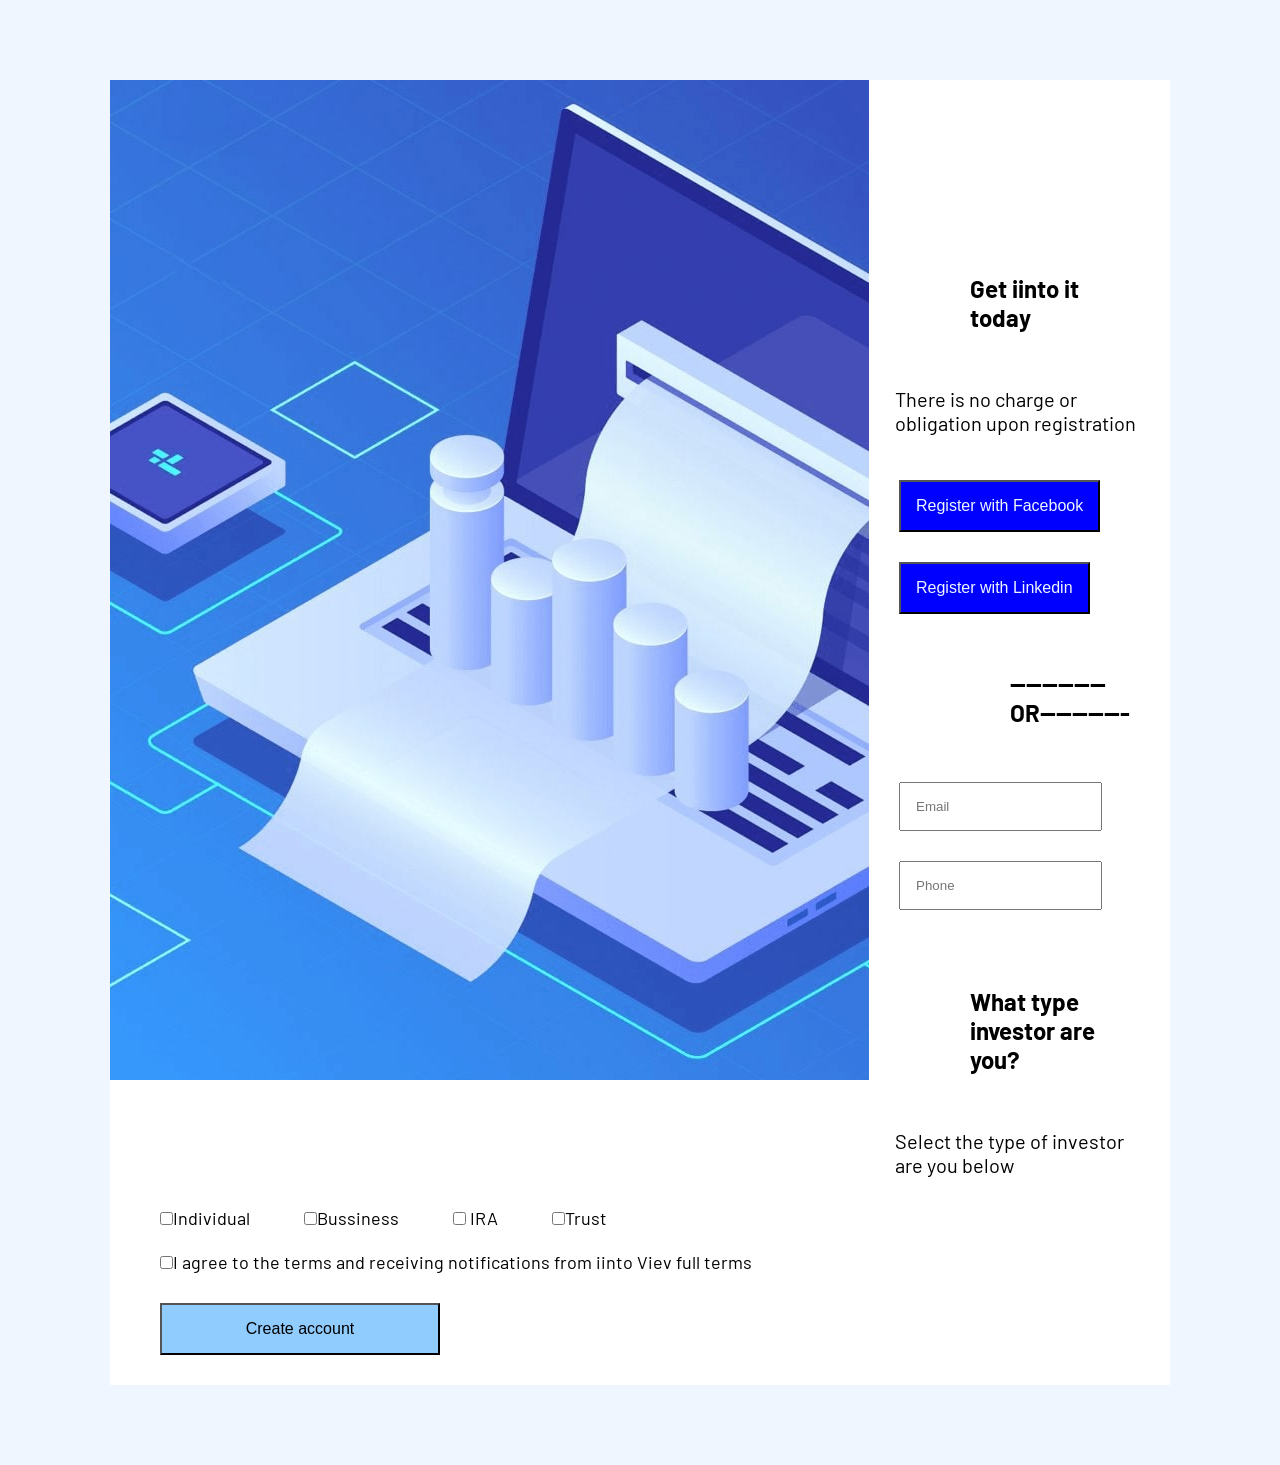
<file: homework/index.html>
<!DOCTYPE html>
<html lang="en">

<head>
    <meta charset="UTF-8">
    <meta http-equiv="X-UA-Compatible" content="IE=edge">
    <meta name="viewport" content="width=device-width, initial-scale=1.0">
    <link rel="preconnect" href="https://fonts.googleapis.com">
    <link rel="preconnect" href="https://fonts.gstatic.com" crossorigin>
    <link href="https://fonts.googleapis.com/css2?family=Barlow&display=swap" rel="stylesheet">
    <title>Document</title>
    <link rel="stylesheet" href="assets/css/style.css">
</head>

<body>

    <div class="container">
        <class="card">
            <img src="images/bg.jpg" alt="Lolman" style="float:left">
            <svg xmlns="http://www.w3.org/2000/svg" alt="logo">
            </svg>
            <h1>Get iinto it today</h1>
            <form>
                <p class="intro">There is no charge or obligation upon registration</p>
            </form>

            <button type="button" class="btn">Register with Facebook</button>
            <button type="button" class="btn">Register with Linkedin</button>

            <h2>------------OR-----------</h2>
            <input type="text" class="mail" placeholder="Email">
            <input type="text" class="mail" placeholder="Phone"><br></br>
            <h3>What type investor are you?</h3>
            <p class="intro">Select the type of investor are you below</p>
            <form action="/action_page.php">
                <input type="checkbox" class="t1"><label for="">Individual</label>
                <input type="checkbox" class="t1"><label for="">Bussiness</label>
                <input type="checkbox" class="t1"><label for=""> IRA</label>
                <input type="checkbox" class="t1"><label for="">Trust</label><br></br>
                <input type="checkbox" class="t1"><label>I agree to the terms and receiving notifications from iinto
                    Viev full terms</label>
            </form>
            <form>
                <a class="button" href="Create Account"></a>
            </form>

            <button type="button1" class="btn2">Create account</button>
    </div>
</body>

</html>
</file>
<file: homework/assets/css/style.css>
body{
    background-color:#eff6ff; 
    font-family: 'Barlow', sans-serif;
    font-size: 18px;
    margin: 30px;
} 
.container {background-color: white;
margin: 80px;}
.card {width: auto;
margin: 50px;
padding: 100px;}
.btn {background-color: blue;
font-size: 16px;
color: #eff6ff;
margin: 15px;
padding: 15px;
margin-left: 30px;
}
h1,h3{
    font-size: 24px;
    margin: 30px ;
    padding: 10px;
    margin-left: 850px; 
} 
.intro{
    font-size: 20px;
    padding-left: 1200px ;
}
h2{font-size: 24px;
    margin: 30px ;
    padding: 10px;
    margin-left: 890px; }
.svg {width: 200px;
      margin: 0 auto;}
.mail { margin: 15px ;
    padding: 15px ;
margin-left: 30px;}
.btn2 {width: 280px;
    font-size: 16px;
    margin: 30px 30px;
    padding: 15px 15px;
margin-left: 50px;
background-color: rgba(92, 179, 255, 0.671)
;} 
.intro {margin: 15px 10px;
    padding: 15px 15px;
margin-left: 770px;}
.t1{
    font-size: 16px;
    margin: 0 auto;
    padding: 15px 15px;
margin-left: 50px;}
.checkbox {width: 40px;
    font-size: 16px;
    margin: 0 auto;
    padding: 15px 15px;
margin-left: 50px;
margin-right: 10px;}
</file>
